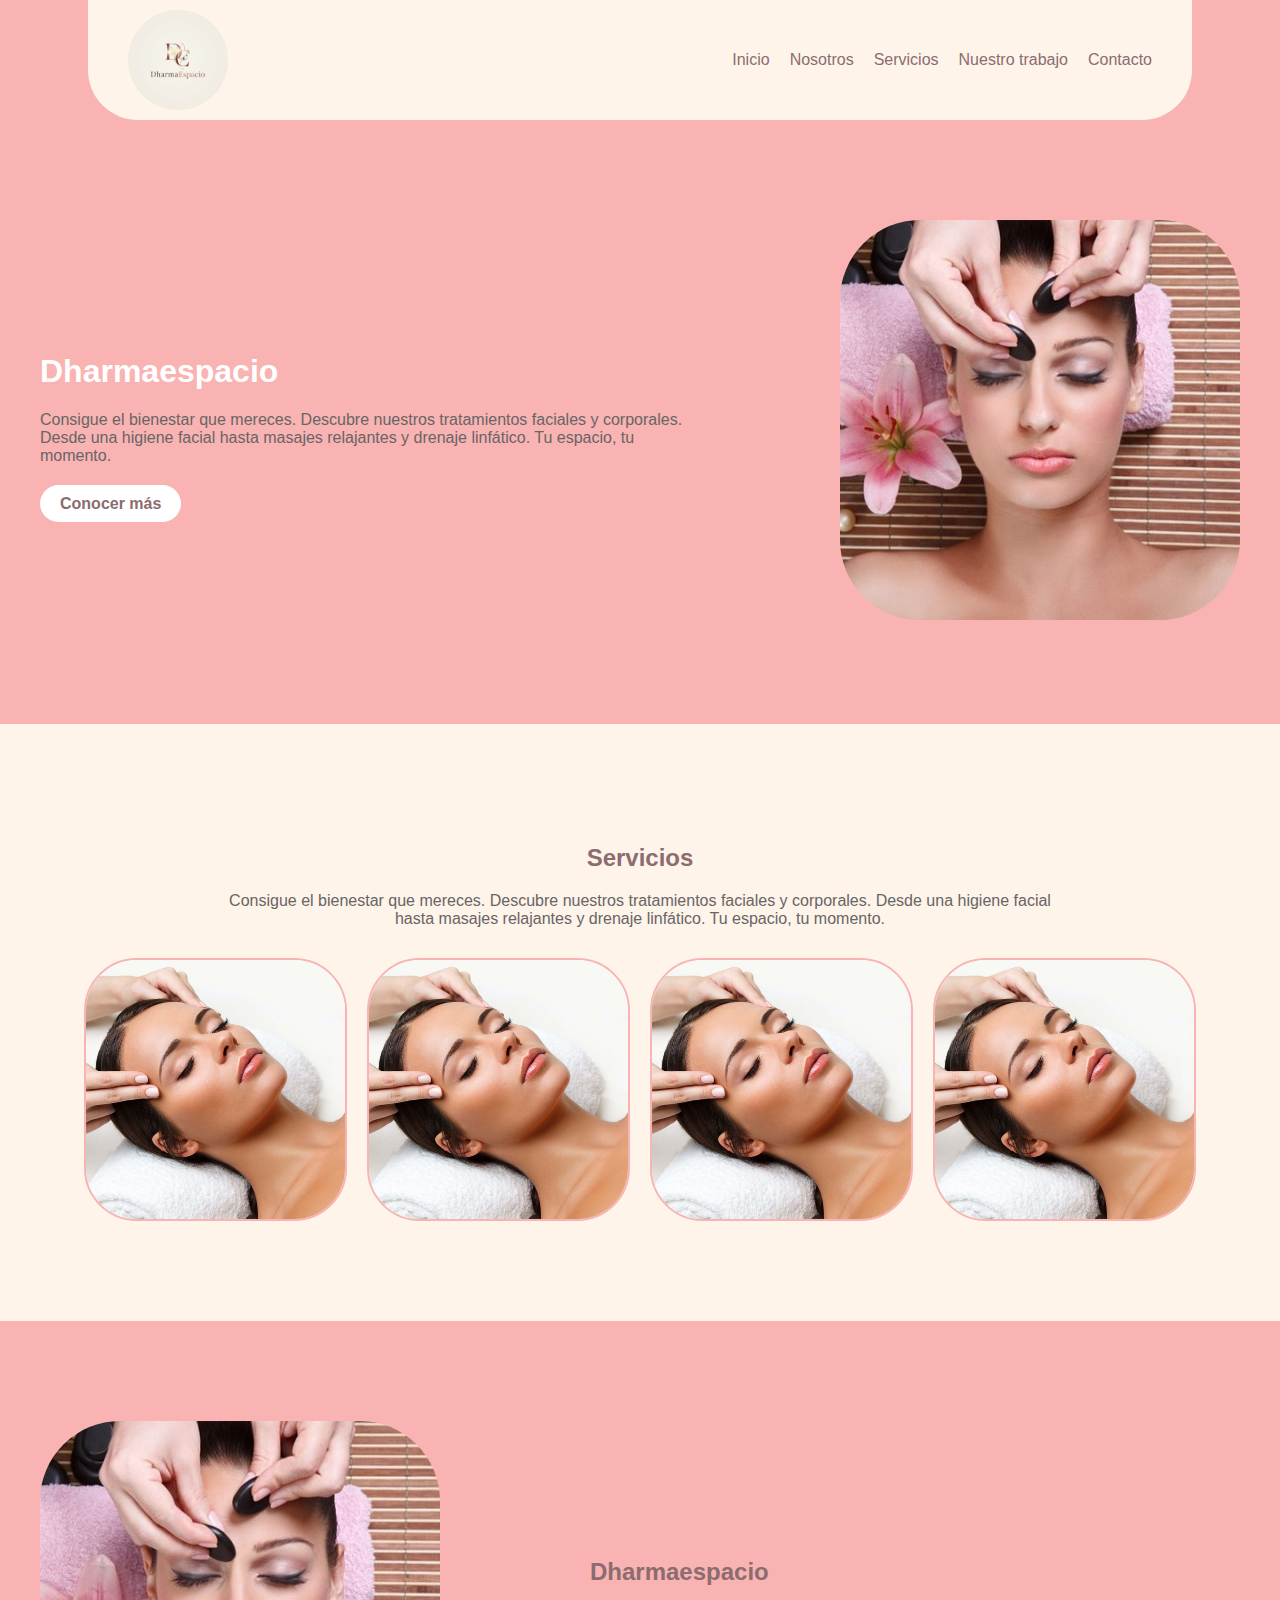
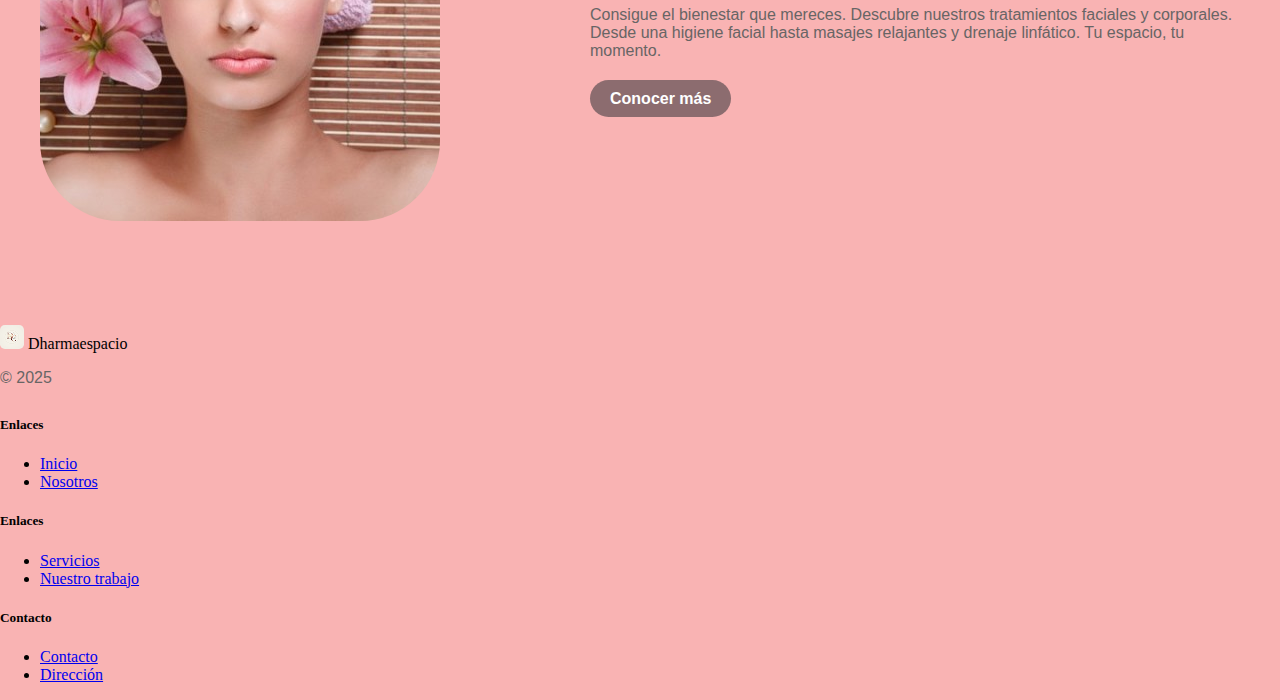
<file: index.html>
<!DOCTYPE html>
<html lang="en">
<head>
    <meta charset="UTF-8">
    <meta name="viewport" content="width=device-width, initial-scale=1.0">
    <title>Dharmaespacio</title>
    <link rel="icon" href="/Assets/favicon2.png" type="image/png" style="border-radius: 50px;">
    <link href="https://cdn.jsdelivr.net/npm/bootstrap@5.3.8/dist/css/bootstrap.min.css" rel="stylesheet" integrity="sha384-sRIl4kxILFvY47J16cr9ZwB07vP4J8+LH7qKQnuqkuIAvNWLzeN8tE5YBujZqJLB" crossorigin="anonymous">
    <link rel="stylesheet" href="/CSS/style.css">
</head>
<body>

    <!-- Header -->
      <header class="header">
        <div class="header-image">
            <img src="/Assets/logo.png" alt="Descripción de la imagen" style="width: 100px; height: 100px; border-radius: 50px;">             
            <div class="header-content">
               <nav>
                 <li><a class="menu" href="/index.html">Inicio</a></li>
                 <li><a class="menu" href="/paginas/nosotros.html">Nosotros</a></li>
                 <li><a class="menu" href="/paginas/servicios.html">Servicios</a></li>
                 <li><a class="menu" href="/paginas/nuestro-trabajo.html">Nuestro trabajo</a></li>
                 <li><a class="menu" href="/paginas/contacto.html">Contacto</a></li>
               </nav>
             </div>
        </div>
    </header>
    <main class="main-container">
        <!-- Banner home-->
      <div class="banner-home">
        <div class="content-left"> <!-- contendeor izquierdo-->
            <h1 class="title-banner-home">Dharmaespacio</h1>
            <p>Consigue el bienestar que mereces. Descubre nuestros tratamientos faciales y corporales. Desde una higiene facial hasta masajes relajantes y drenaje linfático. Tu espacio, tu momento.</p>
            <a class="btn" href="#servicios">Conocer más</a>  
        </div>
        <div><!-- imagen banner-->
            <img class="img-banner" src="/Assets/R.jpg" alt="Mujer">
        </div>
      </div>
         <!-- Sección servicios-->
      <div class="section-2">
        <div class="content-section-2"> <!-- contendeor izquierdo-->
            <h2 class="title-section">Servicios</h2>
            <p class="services-sections">Consigue el bienestar que mereces. Descubre nuestros tratamientos faciales y corporales. Desde una higiene facial hasta masajes relajantes y drenaje linfático. Tu espacio, tu momento.</p>
        </div>
        <div class="content-images-section"><!-- imagenes servicios-->
            <img class="images-services" src="/Assets/dentro_39642792_xl.jpg" alt="Mujer">
            <img class="images-services" src="/Assets/dentro_39642792_xl.jpg" alt="Mujer">
            <img class="images-services" src="/Assets/dentro_39642792_xl.jpg" alt="Mujer">
            <img class="images-services" src="/Assets/dentro_39642792_xl.jpg" alt="Mujer">
        </div>
      </div>
        <!-- Seccion nosotros-->
      <div class="banner-home">
        <div><!-- imagen banner-->
            <img src="/Assets/R.jpg" alt="Mujer">
        </div>
        <div class="content-left"> <!-- contendeor izquierdo-->
            <h2 class="title-banner-home">Dharmaespacio</h2>
            <p>Consigue el bienestar que mereces. Descubre nuestros tratamientos faciales y corporales. Desde una higiene facial hasta masajes relajantes y drenaje linfático. Tu espacio, tu momento.</p>
            <a class="btn" id="btn-nosotros" href="#nosotros">Conocer más</a>  
        </div>
       
      </div>
    </main>
<!-- footer de bootstrap -->
   <footer class="bg-dark text-white pt-5 pb-4">
  <div class="container">
    <div class="row">
      <div class="col-12 col-md-3 mb-4 mb-md-0">
        <div class="d-flex align-items-center mb-2">
           
  <img src="/Assets/favicon2.png" alt="Logo de mi compañía" style="width: 24px; height: 24px;" class="me-2">

          <span class="fs-4">Dharmaespacio</span>
        </div>
        <p class="text-secondary small">&copy; 2025</p>
      </div>

      <div class="col-6 col-md-3 mb-4 mb-md-0">
        <h5 class="text-white mb-3">Enlaces</h5>
        <ul class="nav flex-column">
          <li class="nav-item mb-2"><a href="/index.html" class="nav-link p-0 text-white-50">Inicio</a></li>
          <li class="nav-item mb-2"><a href="/paginas/nosotros.html" class="nav-link p-0 text-white-50">Nosotros</a></li>
        </ul>
      </div>

      <div class="col-6 col-md-3 mb-4 mb-md-0">
        <h5 class="text-white mb-3">Enlaces</h5>
        <ul class="nav flex-column">
          <li class="nav-item mb-2"><a href="/paginas/servicios.html" class="nav-link p-0 text-white-50">Servicios</a></li>
          <li class="nav-item mb-2"><a href="/paginas/nuestro-trabajo.html" class="nav-link p-0 text-white-50">Nuestro trabajo</a></li>
        </ul>
      </div>

      <div class="col-12 col-md-3">
        <h5 class="text-white mb-3">Contacto</h5>
        <ul class="nav flex-column">
          <li class="nav-item mb-2"><a href="/paginas/contacto.html" class="nav-link p-0 text-white-50">Contacto</a></li>
          <li class="nav-item mb-2"><a href="#" class="nav-link p-0 text-white-50">Dirección</a></li>
     
        </ul>
      </div>
    </div>
  </div>
</footer>


</body>
</html>
</file>
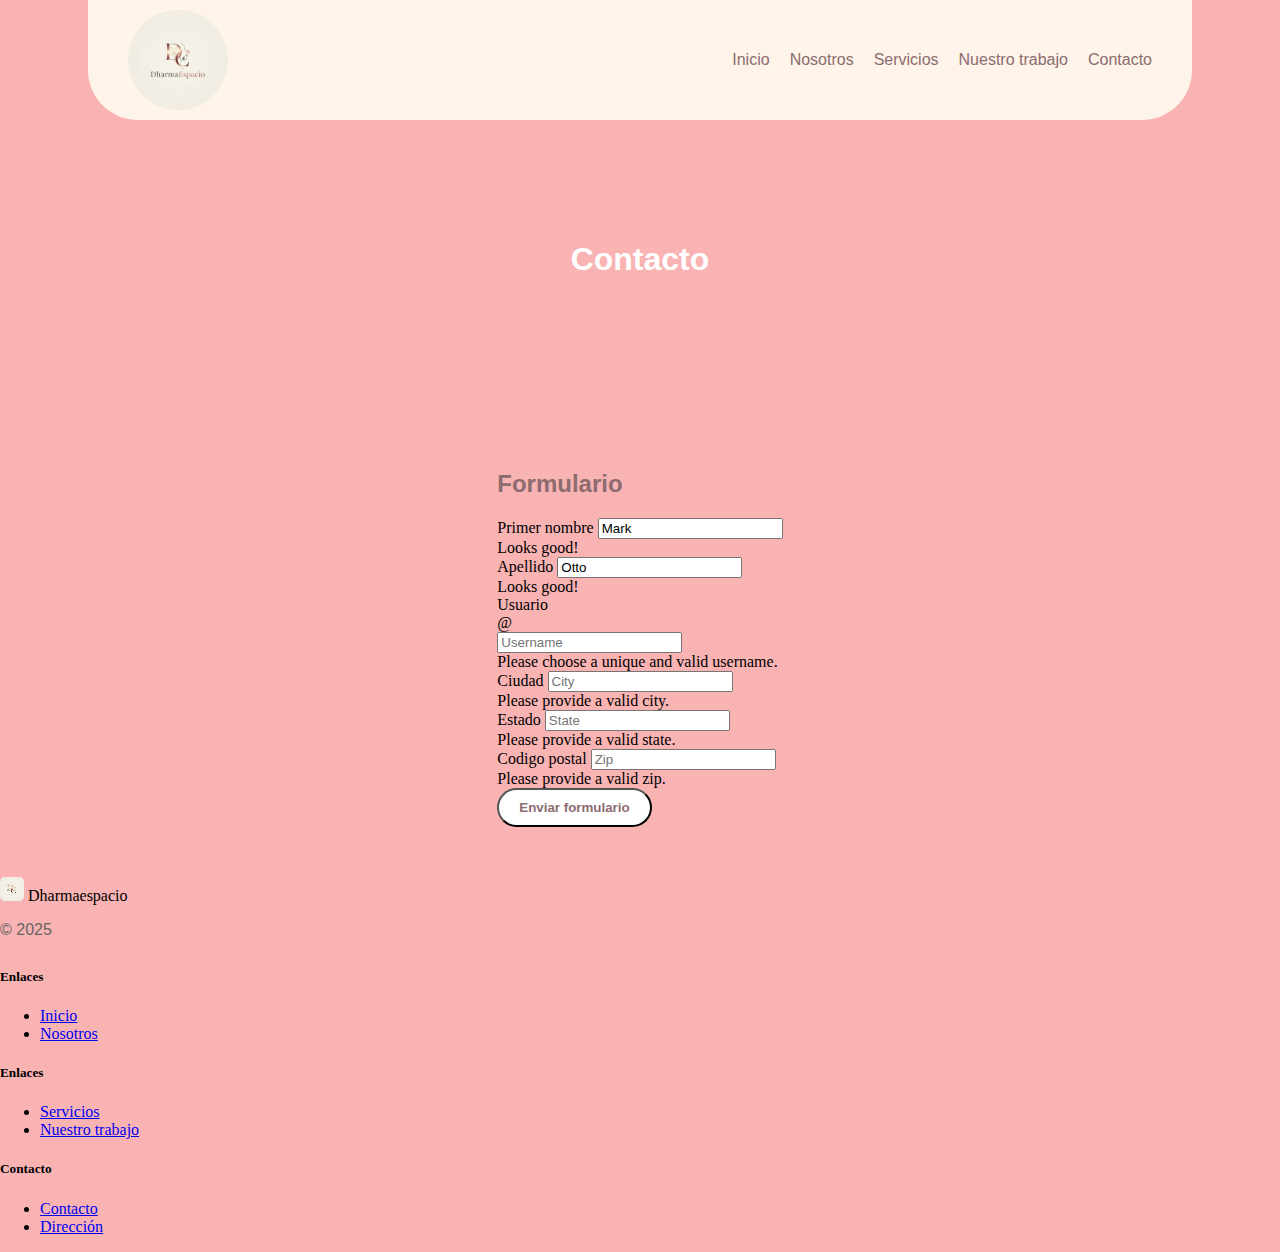
<file: paginas/contacto.html>
<!DOCTYPE html>
<html lang="en">
<head>
    <meta charset="UTF-8">
    <meta name="viewport" content="width=device-width, initial-scale=1.0">
    <title>Dharmaespacio</title>
    <link rel="icon" href="/Assets/favicon2.png" type="image/png" style="border-radius: 50px;">
    <link href="https://cdn.jsdelivr.net/npm/bootstrap@5.3.8/dist/css/bootstrap.min.css" rel="stylesheet" integrity="sha384-sRIl4kxILFvY47J16cr9ZwB07vP4J8+LH7qKQnuqkuIAvNWLzeN8tE5YBujZqJLB" crossorigin="anonymous">
    <link rel="stylesheet" href="/CSS/style.css">
</head>
<body>

    <!-- Header -->
      <header class="header">
        <div class="header-image">
            <img src="/Assets/logo.png" alt="Descripción de la imagen" style="width: 100px; height: 100px; border-radius: 50px;">             
            <div class="header-content">
               <nav>
                 <li><a class="menu" href="/index.html">Inicio</a></li>
                 <li><a class="menu" href="/paginas/nosotros.html">Nosotros</a></li>
                 <li><a class="menu" href="/paginas/servicios.html">Servicios</a></li>
                 <li><a class="menu" href="/paginas/nuestro-trabajo.html">Nuestro trabajo</a></li>
                 <li><a class="menu" href="/paginas/contacto.html">Contacto</a></li>
               </nav>
             </div>
        </div>
    </header>
    <main class="main-container">
        <!-- Banner nosotros-->
      <div class="banner-contacto">
        <div class="content-left-trabajo"> <!-- contendeor izquierdo-->
            <h1 class="title-banner-home">Contacto</h1>           
        </div>
       
      </div>
       <div class="form-contacto">
      
       <h2>Formulario</h2>

       <form class="needs-validation" novalidate>
  <div class="form-row">
    <div class="col-md-4 mb-3">
      <label for="validationTooltip01">Primer nombre</label>
      <input type="text" class="form-control" id="validationTooltip01" placeholder="First name" value="Mark" required>
      <div class="valid-tooltip">
        Looks good!
      </div>
    </div>
    <div class="col-md-4 mb-3">
      <label for="validationTooltip02">Apellido</label>
      <input type="text" class="form-control" id="validationTooltip02" placeholder="Last name" value="Otto" required>
      <div class="valid-tooltip">
        Looks good!
      </div>
    </div>
    <div class="col-md-4 mb-3">
      <label for="validationTooltipUsername">Usuario</label>
      <div class="input-group">
        <div class="input-group-prepend">
          <span class="input-group-text" id="validationTooltipUsernamePrepend">@</span>
        </div>
        <input type="text" class="form-control" id="validationTooltipUsername" placeholder="Username" aria-describedby="validationTooltipUsernamePrepend" required>
        <div class="invalid-tooltip">
          Please choose a unique and valid username.
        </div>
      </div>
    </div>
  </div>
  <div class="form-row">
    <div class="col-md-6 mb-3">
      <label for="validationTooltip03">Ciudad</label>
      <input type="text" class="form-control" id="validationTooltip03" placeholder="City" required>
      <div class="invalid-tooltip">
        Please provide a valid city.
      </div>
    </div>
    <div class="col-md-3 mb-3">
      <label for="validationTooltip04">Estado</label>
      <input type="text" class="form-control" id="validationTooltip04" placeholder="State" required>
      <div class="invalid-tooltip">
        Please provide a valid state.
      </div>
    </div>
    <div class="col-md-3 mb-3">
      <label for="validationTooltip05">Codigo postal</label>
      <input type="text" class="form-control" id="validationTooltip05" placeholder="Zip" required>
      <div class="invalid-tooltip">
        Please provide a valid zip.
      </div>
    </div>
  </div>
  <button class="btn btn-primary" type="submit">Enviar formulario</button>
</form>
      </div>
   
   
       
    </main>
<!-- footer de bootstrap -->
   <footer class="bg-dark text-white pt-5 pb-4">
  <div class="container">
    <div class="row">
      <div class="col-12 col-md-3 mb-4 mb-md-0">
        <div class="d-flex align-items-center mb-2">
           
  <img src="/Assets/favicon2.png" alt="Logo de mi compañía" style="width: 24px; height: 24px;" class="me-2">

          <span class="fs-4">Dharmaespacio</span>
        </div>
        <p class="text-secondary small">&copy; 2025</p>
      </div>

      <div class="col-6 col-md-3 mb-4 mb-md-0">
        <h5 class="text-white mb-3">Enlaces</h5>
        <ul class="nav flex-column">
          <li class="nav-item mb-2"><a href="/index.html" class="nav-link p-0 text-white-50">Inicio</a></li>
          <li class="nav-item mb-2"><a href="/paginas/nosotros.html" class="nav-link p-0 text-white-50">Nosotros</a></li>
        </ul>
      </div>

      <div class="col-6 col-md-3 mb-4 mb-md-0">
        <h5 class="text-white mb-3">Enlaces</h5>
        <ul class="nav flex-column">
          <li class="nav-item mb-2"><a href="/paginas/servicios.html" class="nav-link p-0 text-white-50">Servicios</a></li>
          <li class="nav-item mb-2"><a href="/paginas/nuestro-trabajo.html" class="nav-link p-0 text-white-50">Nuestro trabajo</a></li>
        </ul>
      </div>

      <div class="col-12 col-md-3">
        <h5 class="text-white mb-3">Contacto</h5>
        <ul class="nav flex-column">
          <li class="nav-item mb-2"><a href="/paginas/contacto.html" class="nav-link p-0 text-white-50">Contacto</a></li>
          <li class="nav-item mb-2"><a href="#" class="nav-link p-0 text-white-50">Dirección</a></li>
     
        </ul>
      </div>
    </div>
  </div>
</footer>


</body>
</html>
</file>
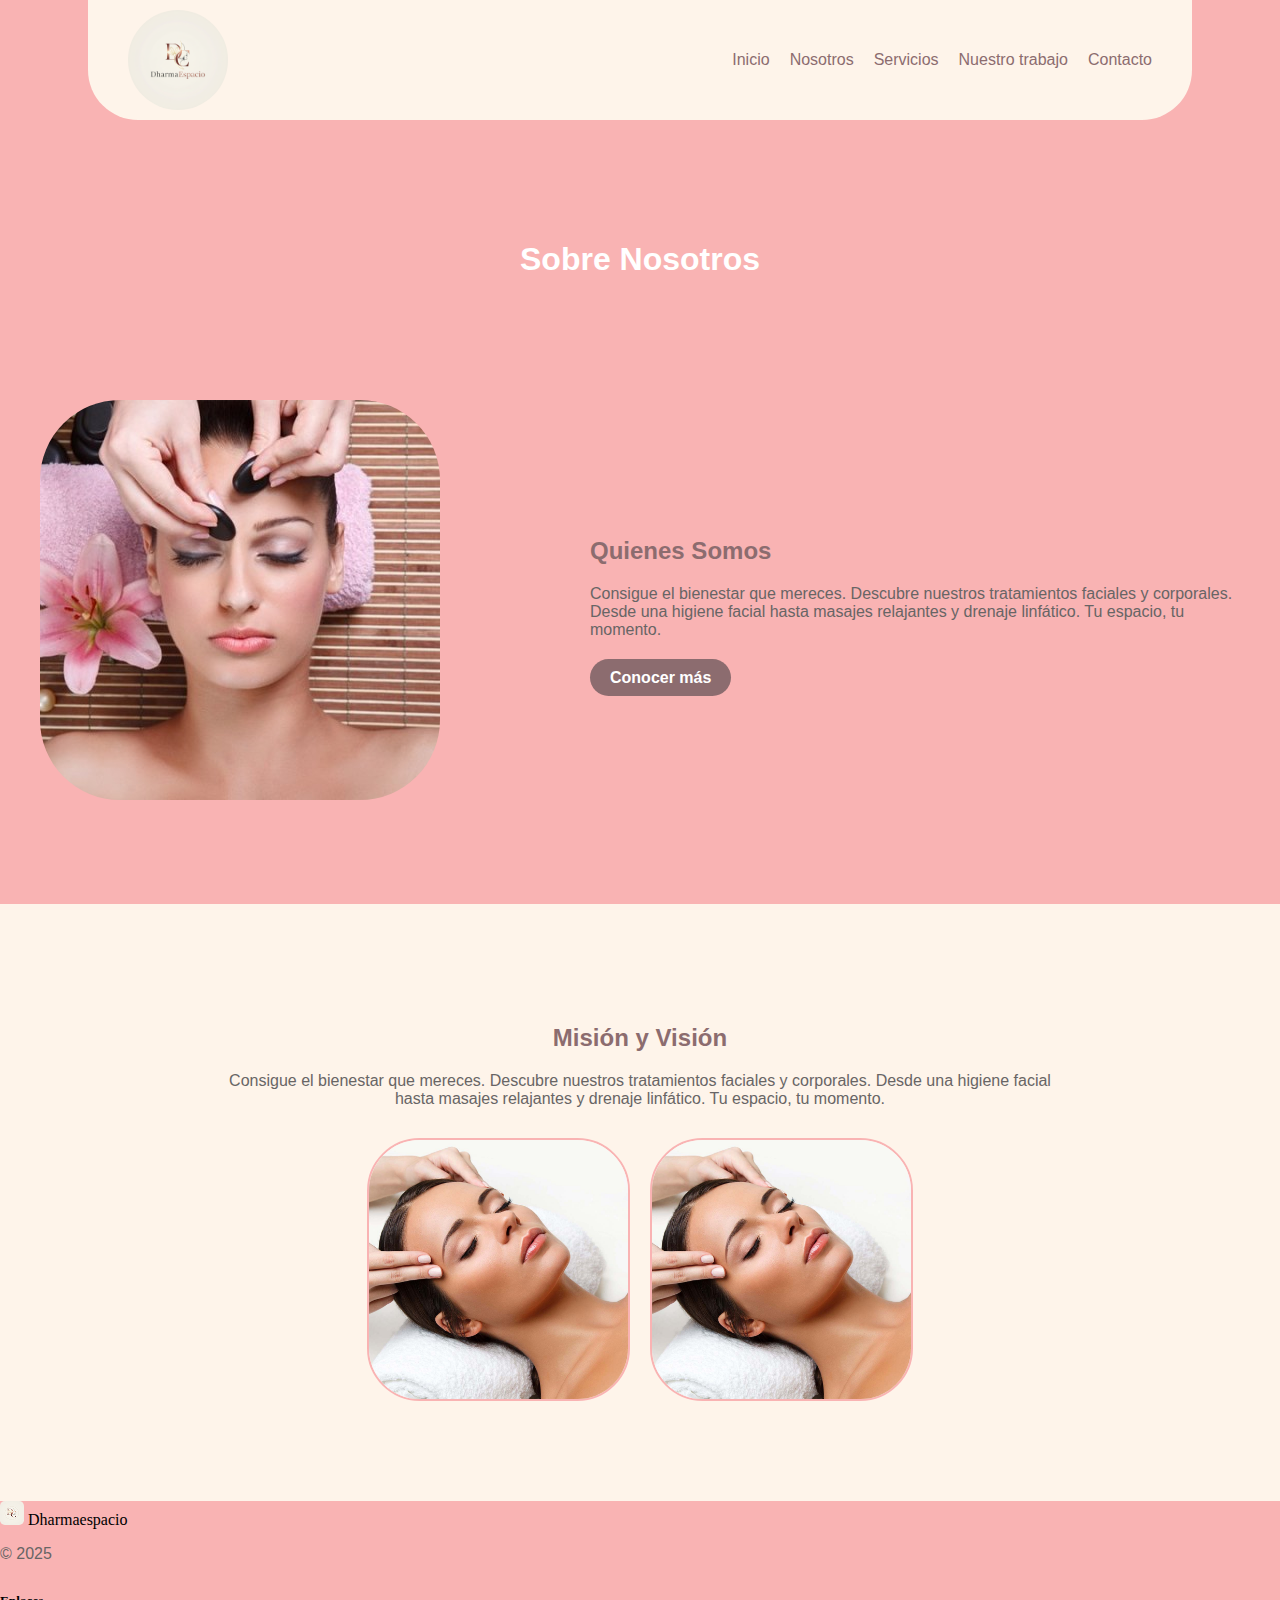
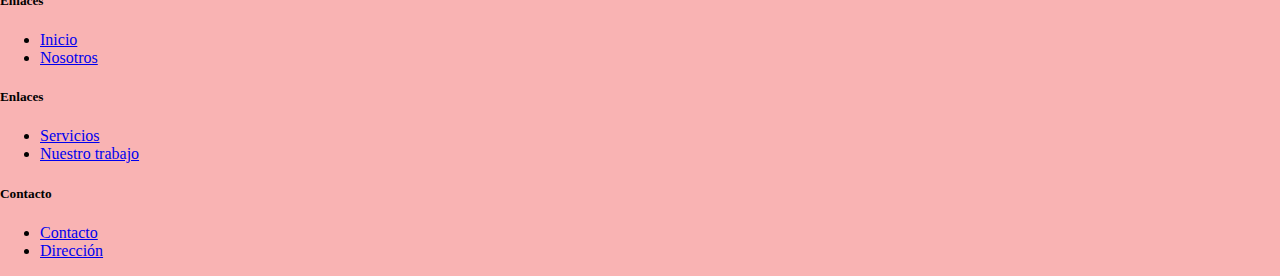
<file: paginas/nosotros.html>
<!DOCTYPE html>
<html lang="en">
<head>
    <meta charset="UTF-8">
    <meta name="viewport" content="width=device-width, initial-scale=1.0">
    <title>Dharmaespacio</title>
    <link rel="icon" href="/Assets/favicon2.png" type="image/png" style="border-radius: 50px;">
    <link href="https://cdn.jsdelivr.net/npm/bootstrap@5.3.8/dist/css/bootstrap.min.css" rel="stylesheet" integrity="sha384-sRIl4kxILFvY47J16cr9ZwB07vP4J8+LH7qKQnuqkuIAvNWLzeN8tE5YBujZqJLB" crossorigin="anonymous">
    <link rel="stylesheet" href="/CSS/style.css">
</head>
<body>

    <!-- Header -->
      <header class="header">
        <div class="header-image">
            <img src="/Assets/logo.png" alt="Descripción de la imagen" style="width: 100px; height: 100px; border-radius: 50px;">             
            <div class="header-content">
               <nav>
                 <li><a class="menu" href="/index.html">Inicio</a></li>
                 <li><a class="menu" href="/paginas/nosotros.html">Nosotros</a></li>
                 <li><a class="menu" href="/paginas/servicios.html">Servicios</a></li>
                 <li><a class="menu" href="/paginas/nuestro-trabajo.html">Nuestro trabajo</a></li>
                 <li><a class="menu" href="/paginas/contacto.html">Contacto</a></li>
               </nav>
             </div>
        </div>
    </header>
    <main class="main-container">
        <!-- Banner nosotros-->
      <div class="banner-nosotros">
        <div class="content-left-nosotros"> <!-- contendeor izquierdo-->
            <h1 class="title-banner-home">Sobre Nosotros</h1>           
        </div>
       
      </div>
       <!-- Seccion nosotros-->
      <div class="banner-home">
        <div><!-- imagen banner-->
            <img src="/Assets/R.jpg" alt="Mujer">
        </div>
        <div class="content-left"> <!-- contendeor izquierdo-->
            <h2 class="title-banner-home">Quienes Somos</h2>
            <p>Consigue el bienestar que mereces. Descubre nuestros tratamientos faciales y corporales. Desde una higiene facial hasta masajes relajantes y drenaje linfático. Tu espacio, tu momento.</p>
            <a class="btn" id="btn-nosotros" href="#nosotros">Conocer más</a>  
        </div>
       
      </div>
         <!-- Sección servicios-->
      <div class="section-2">
        <div class="content-section-2"> <!-- contendeor izquierdo-->
            <h2 class="title-section">Misión y Visión</h2>
            <p class="services-sections">Consigue el bienestar que mereces. Descubre nuestros tratamientos faciales y corporales. Desde una higiene facial hasta masajes relajantes y drenaje linfático. Tu espacio, tu momento.</p>
        </div>
        <div class="content-images-section"><!-- imagenes servicios-->
            <img class="images-services" src="/Assets/dentro_39642792_xl.jpg" alt="Mujer">
            <img class="images-services" src="/Assets/dentro_39642792_xl.jpg" alt="Mujer">
          
        </div>
      </div>
       
    </main>
<!-- footer de bootstrap -->
   <footer class="bg-dark text-white pt-5 pb-4">
  <div class="container">
    <div class="row">
      <div class="col-12 col-md-3 mb-4 mb-md-0">
        <div class="d-flex align-items-center mb-2">
           
  <img src="/Assets/favicon2.png" alt="Logo de mi compañía" style="width: 24px; height: 24px;" class="me-2">

          <span class="fs-4">Dharmaespacio</span>
        </div>
        <p class="text-secondary small">&copy; 2025</p>
      </div>

      <div class="col-6 col-md-3 mb-4 mb-md-0">
        <h5 class="text-white mb-3">Enlaces</h5>
        <ul class="nav flex-column">
          <li class="nav-item mb-2"><a href="/index.html" class="nav-link p-0 text-white-50">Inicio</a></li>
          <li class="nav-item mb-2"><a href="/paginas/nosotros.html" class="nav-link p-0 text-white-50">Nosotros</a></li>
        </ul>
      </div>

      <div class="col-6 col-md-3 mb-4 mb-md-0">
        <h5 class="text-white mb-3">Enlaces</h5>
        <ul class="nav flex-column">
          <li class="nav-item mb-2"><a href="/paginas/servicios.html" class="nav-link p-0 text-white-50">Servicios</a></li>
          <li class="nav-item mb-2"><a href="/paginas/nuestro-trabajo.html" class="nav-link p-0 text-white-50">Nuestro trabajo</a></li>
        </ul>
      </div>

      <div class="col-12 col-md-3">
        <h5 class="text-white mb-3">Contacto</h5>
        <ul class="nav flex-column">
          <li class="nav-item mb-2"><a href="/paginas/contacto.html" class="nav-link p-0 text-white-50">Contacto</a></li>
          <li class="nav-item mb-2"><a href="#" class="nav-link p-0 text-white-50">Dirección</a></li>
     
        </ul>
      </div>
    </div>
  </div>
</footer>


</body>
</html>
</file>
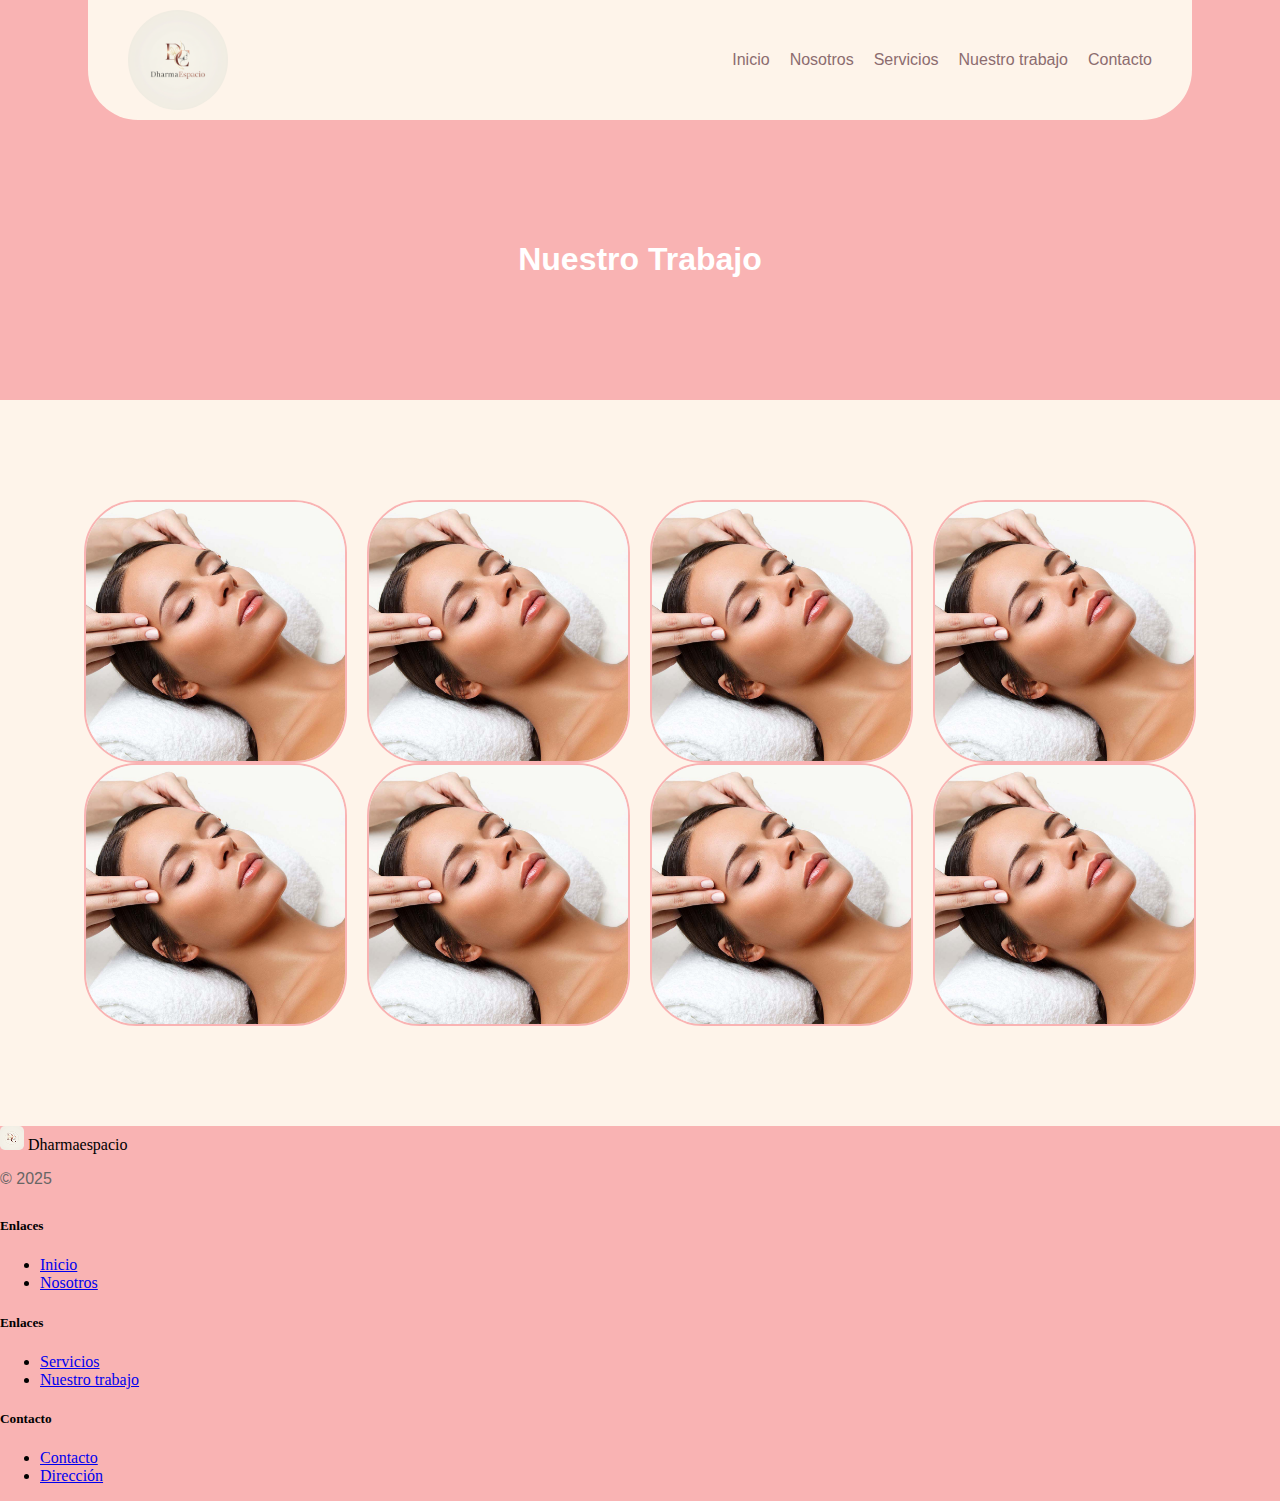
<file: paginas/nuestro-trabajo.html>
<!DOCTYPE html>
<html lang="en">
<head>
    <meta charset="UTF-8">
    <meta name="viewport" content="width=device-width, initial-scale=1.0">
    <title>Dharmaespacio</title>
    <link rel="icon" href="/Assets/favicon2.png" type="image/png" style="border-radius: 50px;">
    <link href="https://cdn.jsdelivr.net/npm/bootstrap@5.3.8/dist/css/bootstrap.min.css" rel="stylesheet" integrity="sha384-sRIl4kxILFvY47J16cr9ZwB07vP4J8+LH7qKQnuqkuIAvNWLzeN8tE5YBujZqJLB" crossorigin="anonymous">
    <link rel="stylesheet" href="/CSS/style.css">
</head>
<body>

    <!-- Header -->
      <header class="header">
        <div class="header-image">
            <img src="/Assets/logo.png" alt="Descripción de la imagen" style="width: 100px; height: 100px; border-radius: 50px;">             
            <div class="header-content">
               <nav>
                 <li><a class="menu" href="/index.html">Inicio</a></li>
                 <li><a class="menu" href="/paginas/nosotros.html">Nosotros</a></li>
                 <li><a class="menu" href="/paginas/servicios.html">Servicios</a></li>
                 <li><a class="menu" href="/paginas/nuestro-trabajo.html">Nuestro trabajo</a></li>
                 <li><a class="menu" href="/paginas/contacto.html">Contacto</a></li>
               </nav>
             </div>
        </div>
    </header>
    <main class="main-container">
        <!-- Banner nosotros-->
      <div class="banner-nosotros">
        <div class="content-left-trabajo"> <!-- contendeor izquierdo-->
            <h1 class="title-banner-home">Nuestro Trabajo</h1>           
        </div>
       
      </div>
   
         <!-- Sección servicios-->
      <div class="section-2">
      
        <div class="content-images-section"><!-- imagenes servicios-->
            <img class="images-services" src="/Assets/dentro_39642792_xl.jpg" alt="Mujer">
            <img class="images-services" src="/Assets/dentro_39642792_xl.jpg" alt="Mujer">
            <img class="images-services" src="/Assets/dentro_39642792_xl.jpg" alt="Mujer">
            <img class="images-services" src="/Assets/dentro_39642792_xl.jpg" alt="Mujer">  
        </div>
         <div class="content-images-section"><!-- imagenes servicios-->
            <img class="images-services" src="/Assets/dentro_39642792_xl.jpg" alt="Mujer">
            <img class="images-services" src="/Assets/dentro_39642792_xl.jpg" alt="Mujer">
            <img class="images-services" src="/Assets/dentro_39642792_xl.jpg" alt="Mujer">
            <img class="images-services" src="/Assets/dentro_39642792_xl.jpg" alt="Mujer">  
        </div>
      </div>
       
    </main>
<!-- footer de bootstrap -->
   <footer class="bg-dark text-white pt-5 pb-4">
  <div class="container">
    <div class="row">
      <div class="col-12 col-md-3 mb-4 mb-md-0">
        <div class="d-flex align-items-center mb-2">
           
  <img src="/Assets/favicon2.png" alt="Logo de mi compañía" style="width: 24px; height: 24px;" class="me-2">

          <span class="fs-4">Dharmaespacio</span>
        </div>
        <p class="text-secondary small">&copy; 2025</p>
      </div>

      <div class="col-6 col-md-3 mb-4 mb-md-0">
        <h5 class="text-white mb-3">Enlaces</h5>
        <ul class="nav flex-column">
          <li class="nav-item mb-2"><a href="/index.html" class="nav-link p-0 text-white-50">Inicio</a></li>
          <li class="nav-item mb-2"><a href="/paginas/nosotros.html" class="nav-link p-0 text-white-50">Nosotros</a></li>
        </ul>
      </div>

      <div class="col-6 col-md-3 mb-4 mb-md-0">
        <h5 class="text-white mb-3">Enlaces</h5>
        <ul class="nav flex-column">
          <li class="nav-item mb-2"><a href="/paginas/servicios.html" class="nav-link p-0 text-white-50">Servicios</a></li>
          <li class="nav-item mb-2"><a href="/paginas/nuestro-trabajo.html" class="nav-link p-0 text-white-50">Nuestro trabajo</a></li>
        </ul>
      </div>

      <div class="col-12 col-md-3">
        <h5 class="text-white mb-3">Contacto</h5>
        <ul class="nav flex-column">
          <li class="nav-item mb-2"><a href="/paginas/contacto.html" class="nav-link p-0 text-white-50">Contacto</a></li>
          <li class="nav-item mb-2"><a href="#" class="nav-link p-0 text-white-50">Dirección</a></li>
     
        </ul>
      </div>
    </div>
  </div>
</footer>


</body>
</html>
</file>
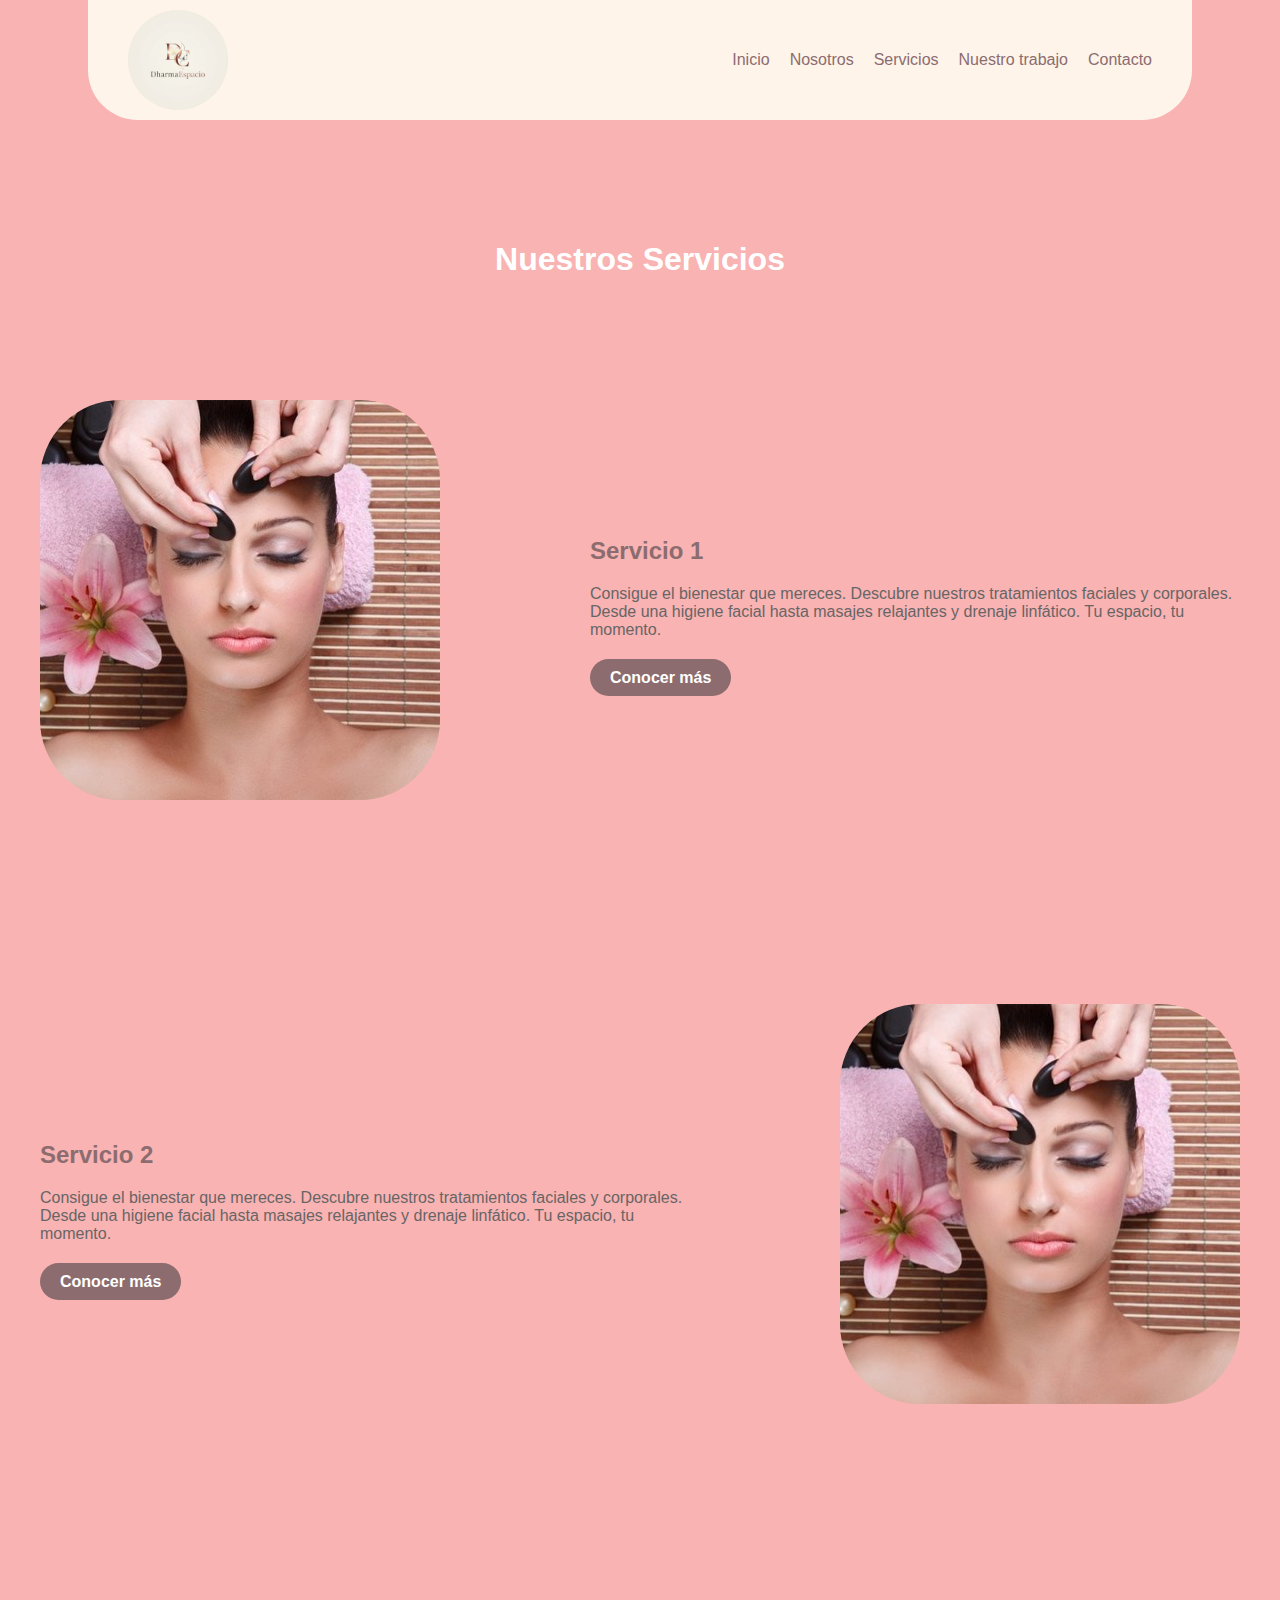
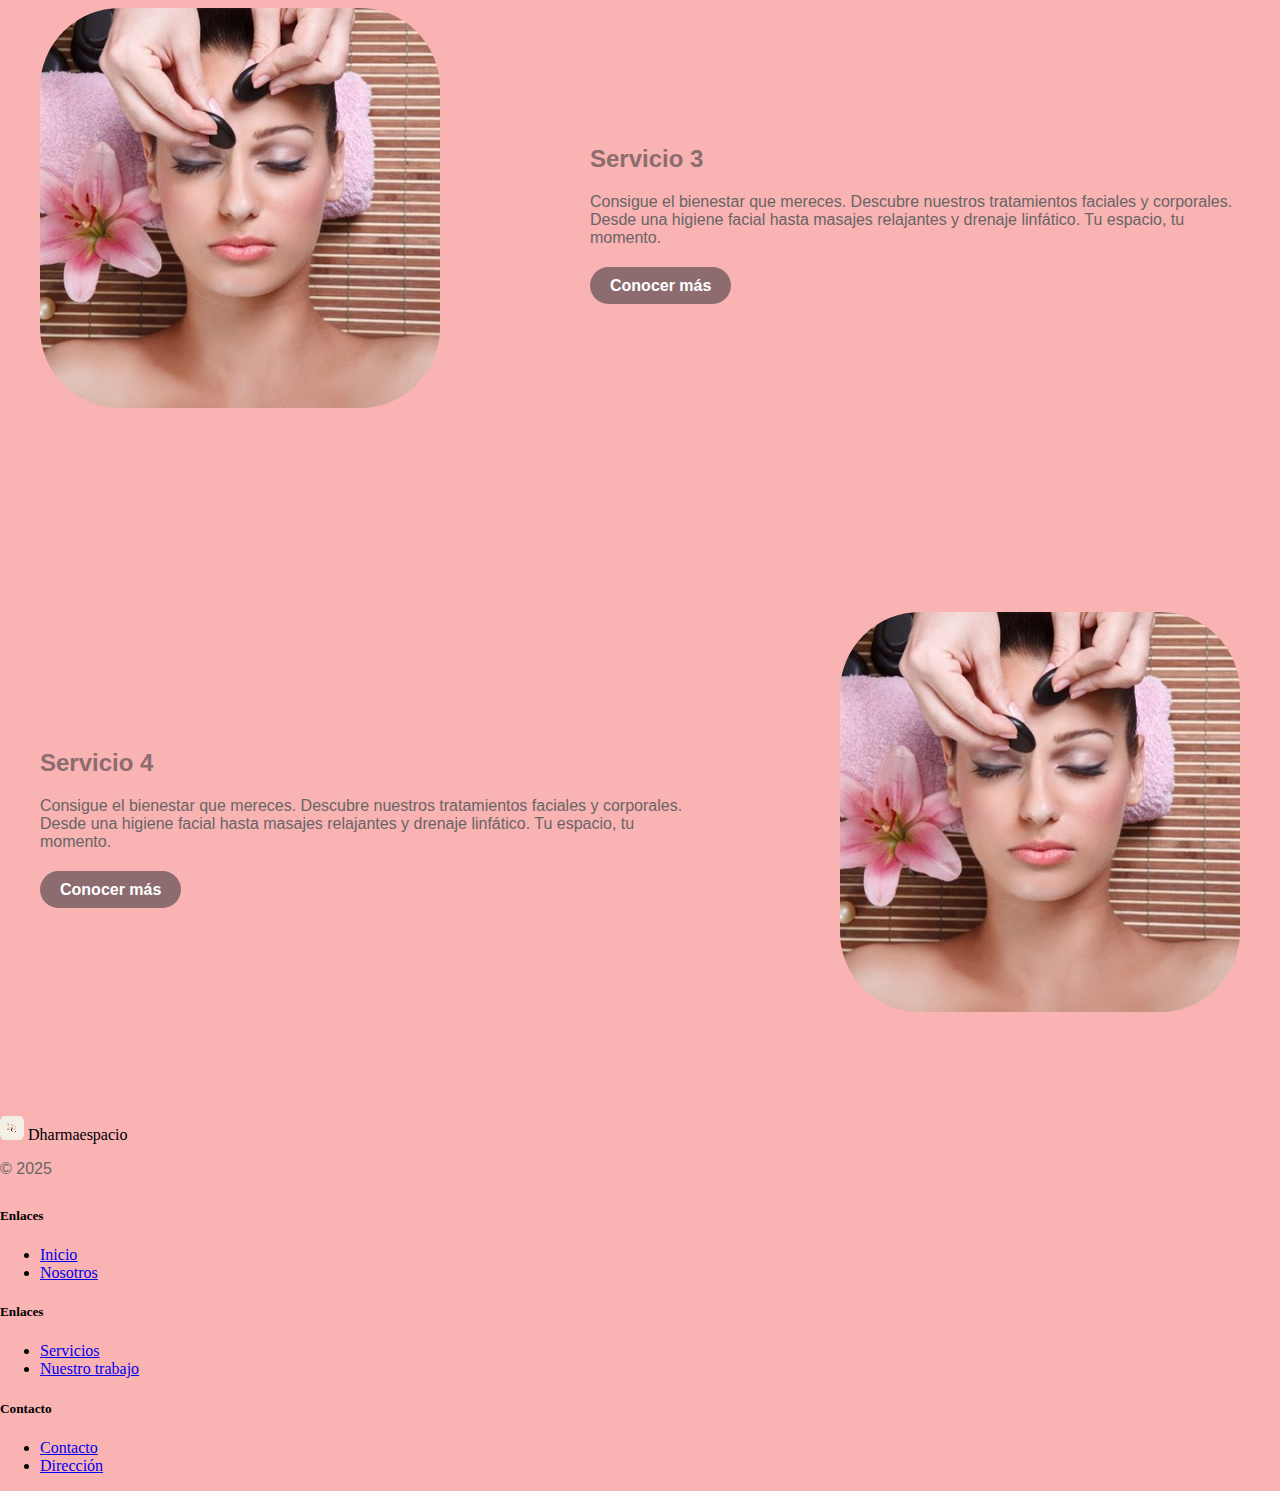
<file: paginas/servicios.html>
<!DOCTYPE html>
<html lang="en">
<head>
    <meta charset="UTF-8">
    <meta name="viewport" content="width=device-width, initial-scale=1.0">
    <title>Dharmaespacio</title>
    <link rel="icon" href="/Assets/favicon2.png" type="image/png" style="border-radius: 50px;">
    <link href="https://cdn.jsdelivr.net/npm/bootstrap@5.3.8/dist/css/bootstrap.min.css" rel="stylesheet" integrity="sha384-sRIl4kxILFvY47J16cr9ZwB07vP4J8+LH7qKQnuqkuIAvNWLzeN8tE5YBujZqJLB" crossorigin="anonymous">
    <link rel="stylesheet" href="/CSS/style.css">
</head>
<body>

    <!-- Header -->
      <header class="header">
        <div class="header-image">
            <img src="/Assets/logo.png" alt="Descripción de la imagen" style="width: 100px; height: 100px; border-radius: 50px;">             
            <div class="header-content">
               <nav>
                 <li><a class="menu" href="/index.html">Inicio</a></li>
                 <li><a class="menu" href="/paginas/nosotros.html">Nosotros</a></li>
                 <li><a class="menu" href="/paginas/servicios.html">Servicios</a></li>
                 <li><a class="menu" href="/paginas/nuestro-trabajo.html">Nuestro trabajo</a></li>
                 <li><a class="menu" href="/paginas/contacto.html">Contacto</a></li>
               </nav>
             </div>
        </div>
    </header>
    <main class="main-container">
        <!-- Banner nosotros-->
      <div class="banner-nosotros">
        <div class="content-left-nosotros"> <!-- contendeor izquierdo-->
            <h1 class="title-banner-home">Nuestros Servicios</h1>           
        </div>
       
      </div>
       <!-- Seccion servicios 1-->
      <div class="banner-home">
        <div><!-- imagen banner-->
            <img src="/Assets/R.jpg" alt="Mujer">
        </div>
        <div class="content-left"> <!-- contendeor izquierdo-->
            <h2 class="title-banner-home">Servicio 1</h2>
            <p>Consigue el bienestar que mereces. Descubre nuestros tratamientos faciales y corporales. Desde una higiene facial hasta masajes relajantes y drenaje linfático. Tu espacio, tu momento.</p>
            <a class="btn" id="btn-nosotros" href="#nosotros">Conocer más</a>  
        </div>
       
      </div>
         <!-- Sección servicios 2-->
       <div class="banner-home" >
        
        <div class="content-left"> <!-- contendeor izquierdo-->
            <h2 class="title-banner-home">Servicio 2</h2>
            <p>Consigue el bienestar que mereces. Descubre nuestros tratamientos faciales y corporales. Desde una higiene facial hasta masajes relajantes y drenaje linfático. Tu espacio, tu momento.</p>
            <a class="btn" id="btn-nosotros" href="#nosotros">Conocer más</a>  
        </div>
        <div><!-- imagen banner-->
            <img src="/Assets/R.jpg" alt="Mujer">
        </div>
       
      </div>
           <!-- Sección servicios 3-->
       <div class="banner-home">
        <div><!-- imagen banner-->
            <img src="/Assets/R.jpg" alt="Mujer">
        </div>
        <div class="content-left"> <!-- contendeor izquierdo-->
            <h2 class="title-banner-home">Servicio 3</h2>
            <p>Consigue el bienestar que mereces. Descubre nuestros tratamientos faciales y corporales. Desde una higiene facial hasta masajes relajantes y drenaje linfático. Tu espacio, tu momento.</p>
            <a class="btn" id="btn-nosotros" href="#nosotros">Conocer más</a>  
        </div>
       
      </div>
         <!-- Sección servicios 4-->
       <div class="banner-home" >
        
        <div class="content-left"> <!-- contendeor izquierdo-->
            <h2 class="title-banner-home">Servicio 4</h2>
            <p>Consigue el bienestar que mereces. Descubre nuestros tratamientos faciales y corporales. Desde una higiene facial hasta masajes relajantes y drenaje linfático. Tu espacio, tu momento.</p>
            <a class="btn" id="btn-nosotros" href="#nosotros">Conocer más</a>  
        </div>
        <div><!-- imagen banner-->
            <img src="/Assets/R.jpg" alt="Mujer">
        </div>
       
      </div>
       
    </main>
<!-- footer de bootstrap -->
   <footer class="bg-dark text-white pt-5 pb-4">
  <div class="container">
    <div class="row">
      <div class="col-12 col-md-3 mb-4 mb-md-0">
        <div class="d-flex align-items-center mb-2">
           
  <img src="/Assets/favicon2.png" alt="Logo de mi compañía" style="width: 24px; height: 24px;" class="me-2">

          <span class="fs-4">Dharmaespacio</span>
        </div>
        <p class="text-secondary small">&copy; 2025</p>
      </div>

      <div class="col-6 col-md-3 mb-4 mb-md-0">
        <h5 class="text-white mb-3">Enlaces</h5>
        <ul class="nav flex-column">
          <li class="nav-item mb-2"><a href="/index.html" class="nav-link p-0 text-white-50">Inicio</a></li>
          <li class="nav-item mb-2"><a href="/paginas/nosotros.html" class="nav-link p-0 text-white-50">Nosotros</a></li>
        </ul>
      </div>

      <div class="col-6 col-md-3 mb-4 mb-md-0">
        <h5 class="text-white mb-3">Enlaces</h5>
        <ul class="nav flex-column">
          <li class="nav-item mb-2"><a href="/paginas/servicios.html" class="nav-link p-0 text-white-50">Servicios</a></li>
          <li class="nav-item mb-2"><a href="/paginas/nuestro-trabajo.html" class="nav-link p-0 text-white-50">Nuestro trabajo</a></li>
        </ul>
      </div>

      <div class="col-12 col-md-3">
        <h5 class="text-white mb-3">Contacto</h5>
        <ul class="nav flex-column">
          <li class="nav-item mb-2"><a href="/paginas/contacto.html" class="nav-link p-0 text-white-50">Contacto</a></li>
          <li class="nav-item mb-2"><a href="#" class="nav-link p-0 text-white-50">Dirección</a></li>
     
        </ul>
      </div>
    </div>
  </div>
</footer>


</body>
</html>
</file>
<file: CSS/style.css>
body {

    background-color: #F9B3B3;
    max-width: 100%; 
    margin: 0 auto; 
    padding: 0 px;
   place-items: center;  
}


h1 {
  font-family: "Arial", "Helvetica", sans-serif;
   font-weight: bold;
  color: white;
}


h2 {
  font-family: "Arial", "Helvetica", sans-serif;
  font-weight: bold;
  color: #8C6C6F;
}


p {
font-family: "Arial", "Helvetica", sans-serif;
color: #686565;
margin-bottom: 30px;
}

img {
    border-radius: 20%;
}


.btn {
  padding: 10px 20px 10px 20px;
  color: #8C6C6F;
  background-color: white;
  text-decoration: none;
  border-radius: 50px;
  font-family: "Arial", "Helvetica", sans-serif;
  font-weight: bold;
/*   border: 2px solid #8C6C6F; */
}
.btn:hover {
  padding: 10px 20px 10px 20px;
  color: white;
  background-color: #8C6C6F;
/*   border: 2px solid #ffffff; */
}

/*botón del home que envía al nosotros*/
#btn-nosotros {
    color: white;
    background-color: #8C6C6F;
}
#btn-nosotros:hover {
    color: #F9B3B3;
    background-color: #8C6C6F;
}

/*header*/
.header {
  display: flex;
  align-self:flex-start;
  background-color: #FEF4EA;
  padding-left: 40px;
  padding-right: 40px;
  padding-top: 10px;
  padding-bottom: 10px;
  border-radius: 0px 0px 50px 50px;
 width: 80%;
}

.header-image {
    width: 100%;
    margin-right: auto;
 
}
.header-image {
    display: flex;
    justify-content: space-between; 
    align-items: center; 
}

.header-content nav {
    display: flex;
    gap: 20px; 
    
}

/* quita las viñetas */
.header-content nav li {
    list-style: none;
}

.header-content nav li a {
    text-decoration: none;
    color: #8C6C6F; 
    font-family: "Arial", "Helvetica", sans-serif;
}
.header-content nav li a:hover {
    text-decoration: none;
    color: #F9B3B3; 
    font-family: "Arial", "Helvetica", sans-serif;
    font-weight: 700;
}

/*MAIN*/
.main-container {
  display: grid;
  place-items: center; 

}


.banner-home {
  display: flex;
  justify-content: space-between;
  align-items: center;
  gap: 150px;
  width: 1200px;
  padding-top: 100px;
  padding-bottom: 100px;
}

#servicio-2 {
    background-color: red;
}

/*section 2 home*/
.content-section-2 {
   text-align: center;
  
}
.section-2 {
  background-color: #FEF4EA;
   padding: 100px; 

}

/*imagenes de servicios horizontales*/
.content-images-section {
 display: flex;
 gap: 20px; 
 align-items: center;
 justify-content: center;
}

.services-sections {
    padding-left: 10%;
    padding-right: 10%;

}

.images-services{
 width: 24%;

 border: 2px solid #F9B3B3;
}

footer{
    width: 100%;
} 

/*NOSOTROS*/

.banner-nosotros {
    margin-top: 100px;
}

/*NUESTRO TRABAJO*/
.content-left-trabajo {
    padding-bottom: 100px;
}

/*CONTACTO*/
.banner-contacto {
    padding-top: 100px;

}

.form-contacto {
  padding: 50px;

  display: block;
}


/* RESPONSIVE*/


@media (max-width: 1024px) {
  .banner-home {
    flex-direction: column;
    width: 100%;
    gap: 40px;
    padding: 60px 20px;
    text-align: center;
  }

  .banner-home img {
    width: 100%;
    max-width: 400px;
    height: auto;
  }

  .content-left {
    max-width: 90%;
  }

  .section-2 {
    padding: 60px 20px;
  }

  .content-images-section {
    flex-wrap: wrap;
    justify-content: center;
  }

  .images-services {
    width: 45%;
  }

  .header {
    width: 100%;
    flex-direction: column;
    align-items: center;
    text-align: center;
    padding: 20px;
  }

  .header-content nav {
    flex-wrap: wrap;
    justify-content: center;
    gap: 10px;
    margin-top: 10px;
  }
}


@media (max-width: 768px) {
  .banner-home {
    flex-direction: column;
    gap: 30px;
    padding: 40px 15px;
  }

  .title-banner-home {
    font-size: 28px;
  }

  .content-left p {
    font-size: 16px;
  }

  .btn {
    font-size: 14px;
    padding: 8px 16px;
  }

  .content-images-section {
    flex-direction: column;
    gap: 20px;
  }

  .images-services {
    width: 90%;
  }

  .header-image {
    flex-direction: column;
    gap: 10px;
  }

  .header-content nav {
    flex-direction: column;
    align-items: center;
  }

  .main-container {
    padding: 0 10px;
  }
}
</file>
